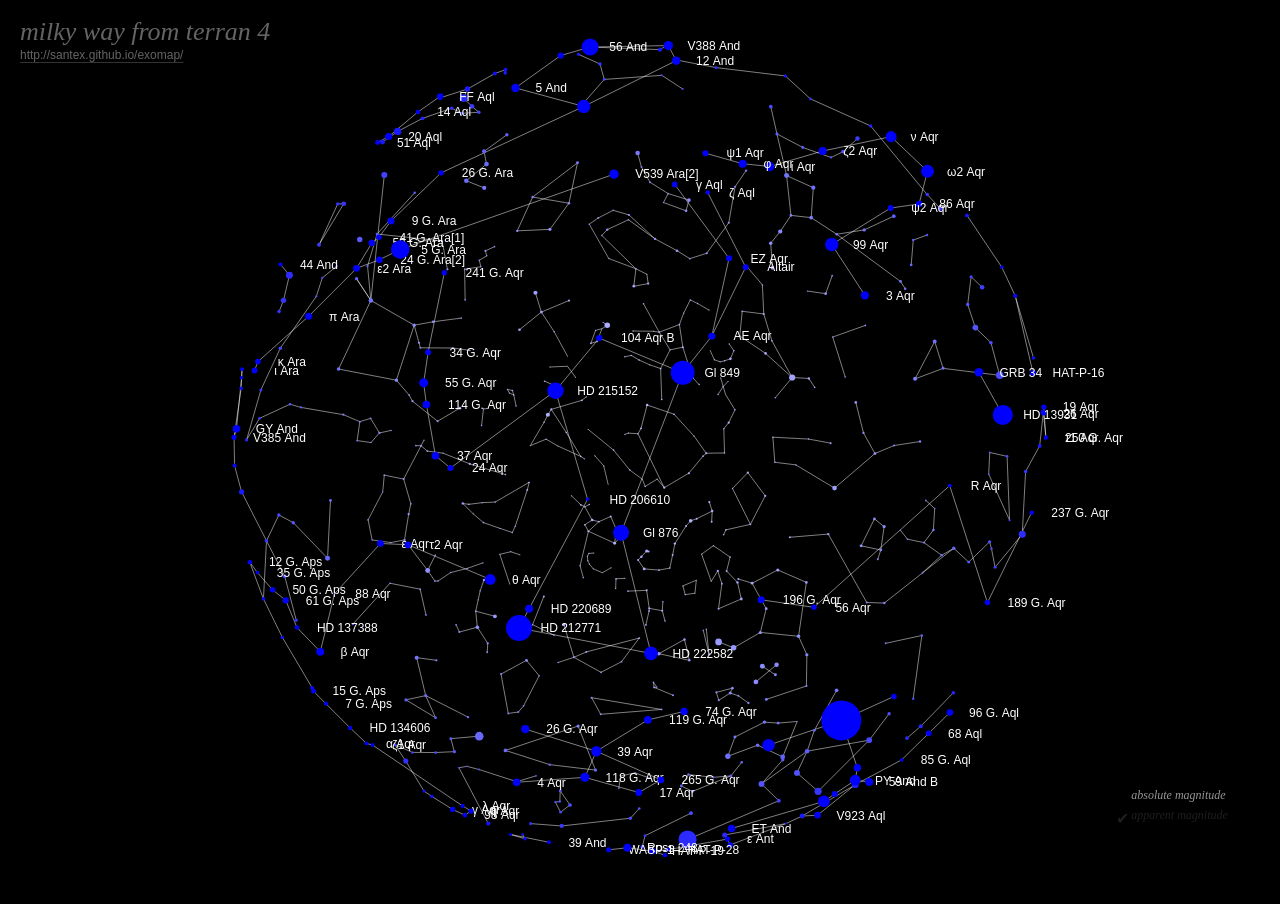
<file: exomap/index.html>
<!DOCTYPE html>

<html lang="en">
	<head>
		<meta charset="utf-8" />
		<title>Views of the sky #2</title>
		
		<meta http-equiv="Content-Type" content="text/html; charset=utf-8" />
		

		<style type="text/css" media="screen">
			 html, body{ height:100%;}
			 body { margin:0; padding:0; overflow:hidden; }
			 textarea:focus { border: 2px solid red; outline: 0px; resize: none; }
			 body {font-family: Arial}
		</style>
	
	</head>
	
	<!-- <script>var hashTag = window.location.hash</script> -->
	
	<body bgcolor='#FFFFFF' id="index" class="home" link="#000000" vlink="#000000">
		<div id="maindiv">
			<canvas id="main">Your browser does not have support for Canvas.</canvas>
		</div>
	
		<div id="removeDiv"></div>
		
		<!-- jQuery -->
		<!--<script type="text/javascript" src="../frameworks/libraries/jquery-1.7.1.min.js"></script>-->
		
		<!-- FRAMEWORK -->
		<script type="text/javascript" src="./classes/all.min.js"></script>
		<!-- <script type="text/javascript" src="./classes/all.combined.js"></script> -->
		<!-- <script type="text/javascript" src="../frameworks/IncludeAll.js"></script> -->
		
		<!-- CLASSES -->
		
		<script type="text/javascript" src="./Main.js"></script>
		<script type="text/javascript" src="./classes/ToolTip.js"></script>
		<script type="text/javascript" src="./classes/LoadDataFiles.js"></script>
		<script type="text/javascript" src="./classes/InterpolationsManager.js"></script>
		<script type="text/javascript" src="./classes/interface/TitleAndButtons.js"></script>

	  
	</body>

</html>
</file>
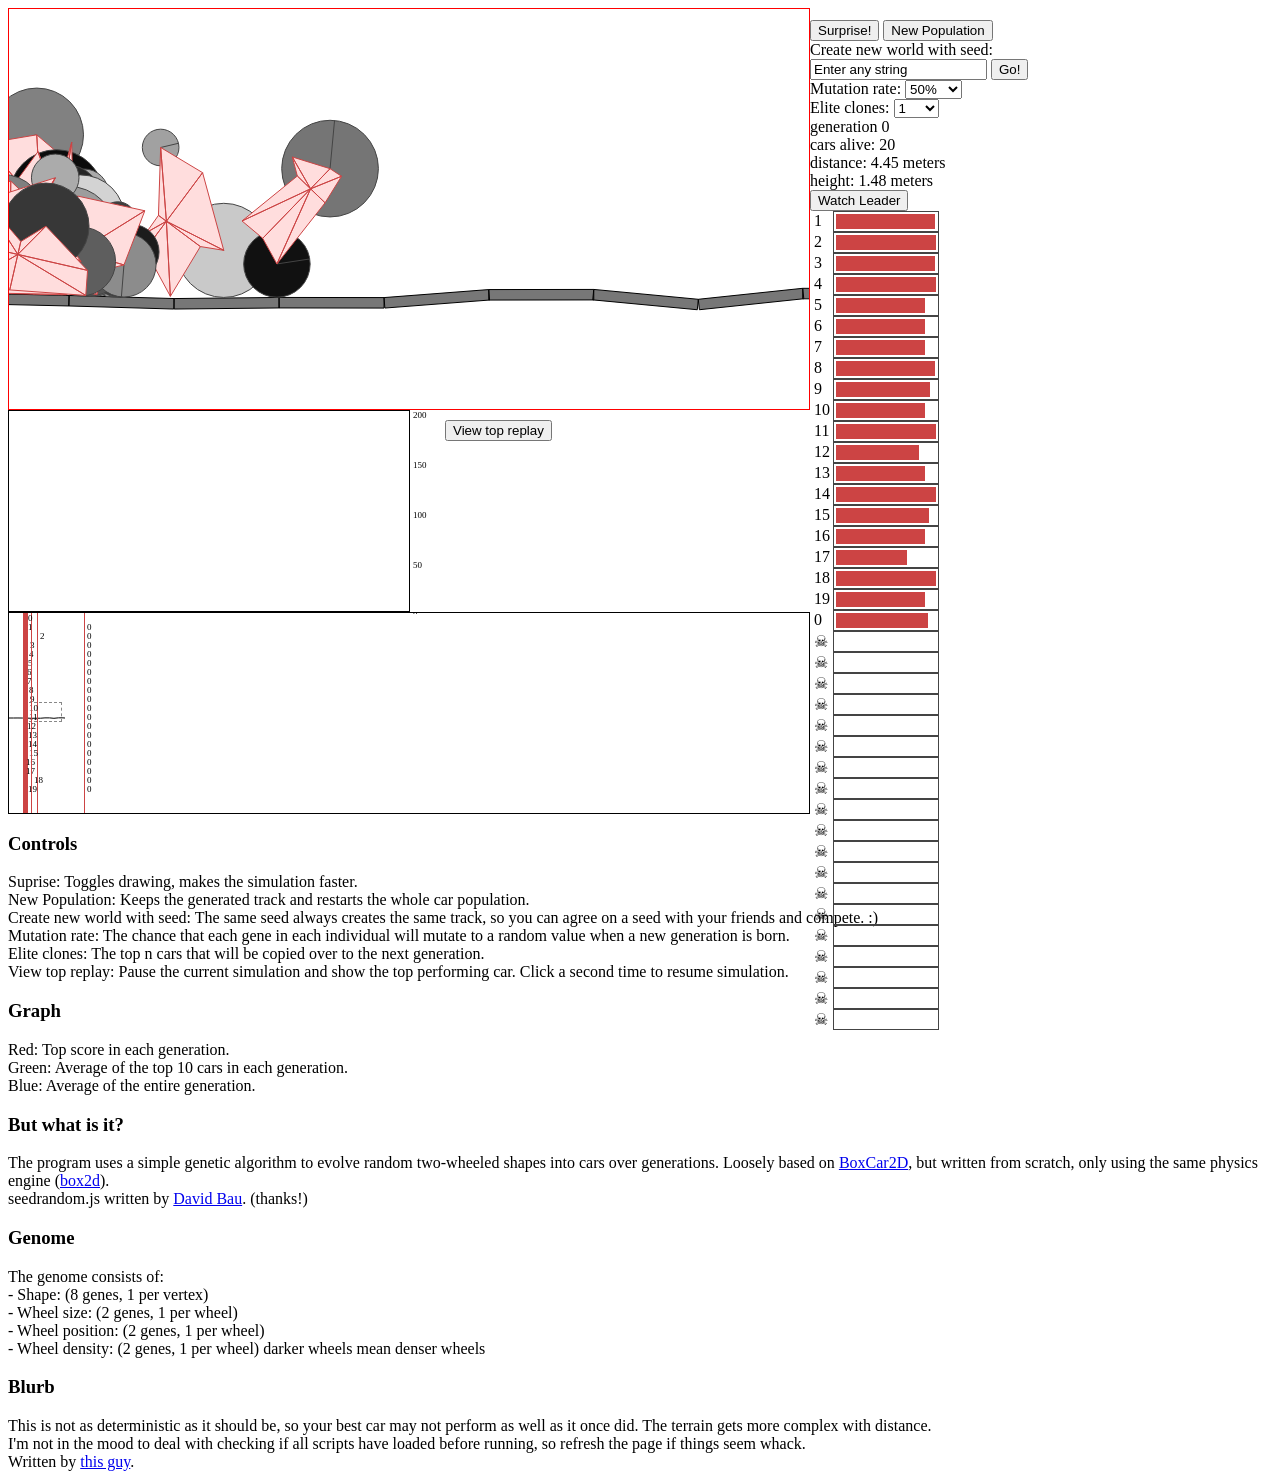
<file: seed/index.html>
<html><head>
    <title>HTML5 Genetic Algorithm 2D Car Thingy - Chrome recommended</title>
    <style>
      #mainbox {
        width: 800px;
        height: 400px;
        border: 1px solid red;
      }

      #div {
        width: 800px;
        height: 400px;
        border: 1px solid black;
      }

      #data {
        position: absolute;
        left: 810px;
        top: 20px;
        width: 300px;
        height: 400px;
      }

      #graphholder {
        position: relative;
      }

      #graphholder .scale {
        position: absolute;
        left: 405px;
        font-size: 9px;
      }

      #s0 { top: 200px; }
      #s25 { top: 150px; }
      #s50 { top: 100px; }
      #s75 { top: 50px; }
      #s100 { top: 0px; }

      #graphcanvas {
        border: 1px solid black;
      }

      #topscoreholder {
        width: 300px;
        height: 400px;
        position: absolute;
        top: 420px;
        left: 445px;
        font-size: 11px;
      }

      #minimap {
      }

      #minimapholder {
        position: relative;
        border: 1px solid black;
        width: 800px;
        height: 200px;
        overflow: hidden;
      }

      .minimapmarker {
        position: absolute;
        left: 0;
        top: 0;
        width: 1px;
        height: 200px;
        z-index: 5;
        border-left: 1px solid #444;
        font-size: 9px;
        padding-left: 2px;
      }

      .silverdot {
        position: absolute;
        left: 0;
        top: 0;
        width: 1px;
        height: 200px;
        z-index: 4;
      }

      #minimapfog {
        width: 798px;
        height: 198px;
        position: absolute;
        top: 1px;
        right: 1px;
        z-index: 2;
        background-color: white;
      }

      #minimapcamera {
        position: absolute;
        top: 0px;
        left: 1px;
        height: 199px;
        width: 50px;
        z-index: 3;
        border: 1px dashed #888;
      }

      .healthbar {
        cursor: pointer;
        position: relative;
        border: 1px solid #444;
        width: 100px;
        height: 15px;
        padding: 2px;
        margin-left: 23px;
      }

        .healthbar .health {
          height: 100%;
          width: 100%;
          background-color: red;
        }

        .healthbar .healthtext {
          position: absolute;
          top: 0px;
          left: -20px;
        }

    </style>
  </head>
  <body>
    <canvas id="mainbox" width="800" height="400"></canvas>
    <div id="graphholder">
      <canvas id="graphcanvas" width="400" height="200"></canvas>
      <div class="scale" id="s100">200</div>
      <div class="scale" id="s75">150</div>
      <div class="scale" id="s50">100</div>
      <div class="scale" id="s25">50</div>
      <div class="scale" id="s0">0</div>
    </div>
    <div id="minimapholder">
      <!--<img src="reddot.png" id="minimapmarker" />-->
      <div id="minimapfog" style="width: 329px;"></div>
      <canvas id="minimap" width="800" height="200"></canvas>
      <div id="minimapcamera" style="width: 36px; height: 18px; left: 428px; top: 65px;"></div>
    <div name="minimapmarker" class="minimapmarker" id="bar0" style="padding-top: 0px; border-left-width: 1px; border-left-style: solid; border-left-color: rgb(204, 68, 68); left: 75px;">0</div><div name="minimapmarker" class="minimapmarker" id="bar1" style="padding-top: 9px; border-left-width: 1px; border-left-style: solid; border-left-color: rgb(204, 68, 68); left: 19px;">1</div><div name="minimapmarker" class="minimapmarker" id="bar2" style="padding-top: 18px; border-left-width: 1px; border-left-style: solid; border-left-color: rgb(204, 68, 68); left: 16px;">2</div><div name="minimapmarker" class="minimapmarker" id="bar3" style="padding-top: 27px; border-left-width: 1px; border-left-style: solid; border-left-color: rgb(204, 68, 68); left: 20px;">3</div><div name="minimapmarker" class="minimapmarker" id="bar4" style="padding-top: 36px; border-left-width: 1px; border-left-style: solid; border-left-color: rgb(204, 68, 68); left: 188px;">4</div><div name="minimapmarker" class="minimapmarker" id="bar5" style="padding-top: 45px; border-left-width: 1px; border-left-style: solid; border-left-color: rgb(204, 68, 68); left: 74px;">5</div><div name="minimapmarker" class="minimapmarker" id="bar6" style="padding-top: 54px; border-left-width: 1px; border-left-style: solid; border-left-color: rgb(204, 68, 68); left: 17px;">6</div><div name="minimapmarker" class="minimapmarker" id="bar7" style="padding-top: 63px; border-left-width: 1px; border-left-style: solid; border-left-color: rgb(204, 68, 68); left: 17px;">7</div><div name="minimapmarker" class="minimapmarker" id="bar8" style="padding-top: 72px; border-left-width: 1px; border-left-style: solid; border-left-color: rgb(204, 68, 68); left: 16px;">8</div><div name="minimapmarker" class="minimapmarker" id="bar9" style="padding-top: 81px; border-left-width: 1px; border-left-style: solid; border-left-color: rgb(204, 68, 68); left: 16px;">9</div><div name="minimapmarker" class="minimapmarker" id="bar10" style="padding-top: 90px; border-left-width: 1px; border-left-style: solid; border-left-color: rgb(204, 68, 68); left: 22px;">10</div><div name="minimapmarker" class="minimapmarker" id="bar11" style="padding-top: 99px; border-left-width: 1px; border-left-style: solid; border-left-color: rgb(204, 68, 68); left: 16px;">11</div><div name="minimapmarker" class="minimapmarker" id="bar12" style="padding-top: 108px; border-left-width: 1px; border-left-style: solid; border-left-color: rgb(204, 68, 68); left: 103px;">12</div><div name="minimapmarker" class="minimapmarker" id="bar13" style="padding-top: 117px; border-left-width: 1px; border-left-style: solid; border-left-color: rgb(204, 68, 68); left: 238px;">13</div><div name="minimapmarker" class="minimapmarker" id="bar14" style="padding-top: 126px; border-left-width: 1px; border-left-style: solid; border-left-color: rgb(204, 68, 68); left: 441px;">14</div><div name="minimapmarker" class="minimapmarker" id="bar15" style="padding-top: 135px; border-left-width: 1px; border-left-style: solid; border-left-color: rgb(204, 68, 68); left: 21px;">15</div><div name="minimapmarker" class="minimapmarker" id="bar16" style="padding-top: 144px; border-left-width: 1px; border-left-style: solid; border-left-color: rgb(204, 68, 68); left: 34px;">16</div><div name="minimapmarker" class="minimapmarker" id="bar17" style="padding-top: 153px; border-left-width: 1px; border-left-style: solid; border-left-color: rgb(204, 68, 68); left: 22px;">17</div><div name="minimapmarker" class="minimapmarker" id="bar18" style="padding-top: 162px; border-left-width: 1px; border-left-style: solid; border-left-color: rgb(204, 68, 68); left: 15px;">18</div><div name="minimapmarker" class="minimapmarker" id="bar19" style="padding-top: 171px; border-left-width: 1px; border-left-style: solid; border-left-color: rgb(204, 68, 68); left: 17px;">19</div></div>
    <div id="topscoreholder">
    <input type="button" value="View top replay" onclick="cw_toggleGhostReplay(this)"><br>
      <div id="topscores"></div>
    </div>
    <div id="debug"></div>
    <div id="data">
      <input type="button" value="Surprise!" onclick="toggleDisplay()">
      <input type="button" value="New Population" onclick="cw_resetPopulation()">
      <div>
        Create new world with seed:
        <input type="text" value="Enter any string" id="newseed">
        <input type="button" value="Go!" onclick="cw_confirmResetWorld()">
      </div>
      <div>
        Mutation rate:
        <select id="mutationrate" onchange="cw_setMutation(this.options[this.selectedIndex].value)">
          <option value="0">0%</option>
          <option value="0.01">1%</option>
          <option value="0.02">2%</option>
          <option value="0.03">3%</option>
          <option value="0.04">4%</option>
          <option value="0.05">5%</option>
          <option value="0.1">10%</option>
          <option value="0.2">20%</option>
          <option value="0.3">30%</option>
          <option value="0.4">40%</option>
          <option value="0.5" selected="selected">50%</option>
          <option value="0.75">75%</option>
          <option value="1.0">100%</option>
        </select>
      </div>
      <div>
        Elite clones:
        <select id="elitesize" onchange="cw_setEliteSize(this.options[this.selectedIndex].value)">
          <option value="0">0</option>
          <option value="1" selected="selected">1</option>
          <option value="2">2</option>
          <option value="3">3</option>
          <option value="4">4</option>
          <option value="5">5</option>
          <option value="6">6</option>
          <option value="7">7</option>
          <option value="8">8</option>
          <option value="9">9</option>
          <option value="10">10</option>
          <option value="100">100</option>
        </select>
      </div>
      <div id="generation">generation 0</div>
      <div id="population">cars alive: 1</div>
      <div id="distancemeter">distance: 142.08 meters<br>height: 8.45 meters</div>
      <input type="button" value="Watch Leader" onclick="cw_setCameraTarget(-1)">
      <div id="health"><div name="healthbar" class="healthbar" onclick="cw_setCameraTarget(this.car_index)">
      <div name="health" class="health" id="health0" style="background-color: rgb(204, 68, 68); width: 0px;"></div>
      <div name="healthtext" class="healthtext">☠</div>
    </div><div name="healthbar" class="healthbar" onclick="cw_setCameraTarget(this.car_index)">
      <div name="health" class="health" id="health1" style="background-color: rgb(204, 68, 68); width: 0px;"></div>
      <div name="healthtext" class="healthtext">☠</div>
    </div><div name="healthbar" class="healthbar" onclick="cw_setCameraTarget(this.car_index)">
      <div name="health" class="health" id="health2" style="background-color: rgb(204, 68, 68); width: 0px;"></div>
      <div name="healthtext" class="healthtext">☠</div>
    </div><div name="healthbar" class="healthbar" onclick="cw_setCameraTarget(this.car_index)">
      <div name="health" class="health" id="health3" style="background-color: rgb(204, 68, 68); width: 0px;"></div>
      <div name="healthtext" class="healthtext">☠</div>
    </div><div name="healthbar" class="healthbar" onclick="cw_setCameraTarget(this.car_index)">
      <div name="health" class="health" id="health4" style="background-color: rgb(204, 68, 68); width: 0px;"></div>
      <div name="healthtext" class="healthtext">☠</div>
    </div><div name="healthbar" class="healthbar" onclick="cw_setCameraTarget(this.car_index)">
      <div name="health" class="health" id="health5" style="background-color: rgb(204, 68, 68); width: 0px;"></div>
      <div name="healthtext" class="healthtext">☠</div>
    </div><div name="healthbar" class="healthbar" onclick="cw_setCameraTarget(this.car_index)">
      <div name="health" class="health" id="health6" style="background-color: rgb(204, 68, 68); width: 0px;"></div>
      <div name="healthtext" class="healthtext">☠</div>
    </div><div name="healthbar" class="healthbar" onclick="cw_setCameraTarget(this.car_index)">
      <div name="health" class="health" id="health7" style="background-color: rgb(204, 68, 68); width: 0px;"></div>
      <div name="healthtext" class="healthtext">☠</div>
    </div><div name="healthbar" class="healthbar" onclick="cw_setCameraTarget(this.car_index)">
      <div name="health" class="health" id="health8" style="background-color: rgb(204, 68, 68); width: 0px;"></div>
      <div name="healthtext" class="healthtext">☠</div>
    </div><div name="healthbar" class="healthbar" onclick="cw_setCameraTarget(this.car_index)">
      <div name="health" class="health" id="health9" style="background-color: rgb(204, 68, 68); width: 0px;"></div>
      <div name="healthtext" class="healthtext">☠</div>
    </div><div name="healthbar" class="healthbar" onclick="cw_setCameraTarget(this.car_index)">
      <div name="health" class="health" id="health10" style="background-color: rgb(204, 68, 68); width: 0px;"></div>
      <div name="healthtext" class="healthtext">☠</div>
    </div><div name="healthbar" class="healthbar" onclick="cw_setCameraTarget(this.car_index)">
      <div name="health" class="health" id="health11" style="background-color: rgb(204, 68, 68); width: 0px;"></div>
      <div name="healthtext" class="healthtext">☠</div>
    </div><div name="healthbar" class="healthbar" onclick="cw_setCameraTarget(this.car_index)">
      <div name="health" class="health" id="health12" style="background-color: rgb(204, 68, 68); width: 0px;"></div>
      <div name="healthtext" class="healthtext">☠</div>
    </div><div name="healthbar" class="healthbar" onclick="cw_setCameraTarget(this.car_index)">
      <div name="health" class="health" id="health13" style="background-color: rgb(204, 68, 68); width: 0px;"></div>
      <div name="healthtext" class="healthtext">☠</div>
    </div><div name="healthbar" class="healthbar" onclick="cw_setCameraTarget(this.car_index)">
      <div name="health" class="health" id="health14" style="background-color: rgb(204, 68, 68); width: 100%;"></div>
      <div name="healthtext" class="healthtext">14</div>
    </div><div name="healthbar" class="healthbar" onclick="cw_setCameraTarget(this.car_index)">
      <div name="health" class="health" id="health15" style="background-color: rgb(204, 68, 68); width: 0px;"></div>
      <div name="healthtext" class="healthtext">☠</div>
    </div><div name="healthbar" class="healthbar" onclick="cw_setCameraTarget(this.car_index)">
      <div name="health" class="health" id="health16" style="background-color: rgb(204, 68, 68); width: 0px;"></div>
      <div name="healthtext" class="healthtext">☠</div>
    </div><div name="healthbar" class="healthbar" onclick="cw_setCameraTarget(this.car_index)">
      <div name="health" class="health" id="health17" style="background-color: rgb(204, 68, 68); width: 0px;"></div>
      <div name="healthtext" class="healthtext">☠</div>
    </div><div name="healthbar" class="healthbar" onclick="cw_setCameraTarget(this.car_index)">
      <div name="health" class="health" id="health18" style="background-color: rgb(204, 68, 68); width: 0px;"></div>
      <div name="healthtext" class="healthtext">☠</div>
    </div><div name="healthbar" class="healthbar" onclick="cw_setCameraTarget(this.car_index)">
      <div name="health" class="health" id="health19" style="background-color: rgb(204, 68, 68); width: 0px;"></div>
      <div name="healthtext" class="healthtext">☠</div>
    </div></div>
      <div id="cars"></div>
    </div>
    <div id="explanation">
      <h3>Controls</h3>
      Suprise: Toggles drawing, makes the simulation faster.<br>
      New Population: Keeps the generated track and restarts the whole car population.<br>
      Create new world with seed: The same seed always creates the same track, so you can agree on a seed with your friends and compete. :)<br>
      Mutation rate: The chance that each gene in each individual will mutate to a random value when a new generation is born.<br>
      Elite clones: The top n cars that will be copied over to the next generation.<br>
      View top replay: Pause the current simulation and show the top performing car. Click a second time to resume simulation.
      <h3>Graph</h3>
      Red: Top score in each generation.<br>
      Green: Average of the top 10 cars in each generation.<br>
      Blue: Average of the entire generation.
      <h3>But what is it?</h3>
      The program uses a simple genetic algorithm to evolve random two-wheeled shapes into cars over generations. Loosely based on <a href="http://boxcar2d.com/">BoxCar2D</a>, but
      written from scratch, only using the same physics engine (<a href="http://box2d.org/">box2d</a>).<br>
      seedrandom.js written by <a href="http://davidbau.com/">David Bau</a>. (thanks!)
      <h3>Genome</h3>
      The genome consists of:<br>
      - Shape: (8 genes, 1 per vertex)<br>
      - Wheel size: (2 genes, 1 per wheel)<br>
      - Wheel position: (2 genes, 1 per wheel)<br>
      - Wheel density: (2 genes, 1 per wheel) darker wheels mean denser wheels
      <h3>Blurb</h3>
      This is not as deterministic as it should be, so your best car may not perform as well as it once did. The terrain gets more complex with distance.<br>
      I'm not in the mood to deal with checking if all scripts have loaded before running, so refresh the page if things seem whack.<br>
      Written by <a href="http://rednuht.org">this guy</a>.<br>
    </div>
    
    
  
    <script src="seedrandom.js"></script>
    <script src="box2d.js"></script>
    <script src="ghost.js"></script>
    <script src="cawro.js"></script>
</body></html>
</file>
